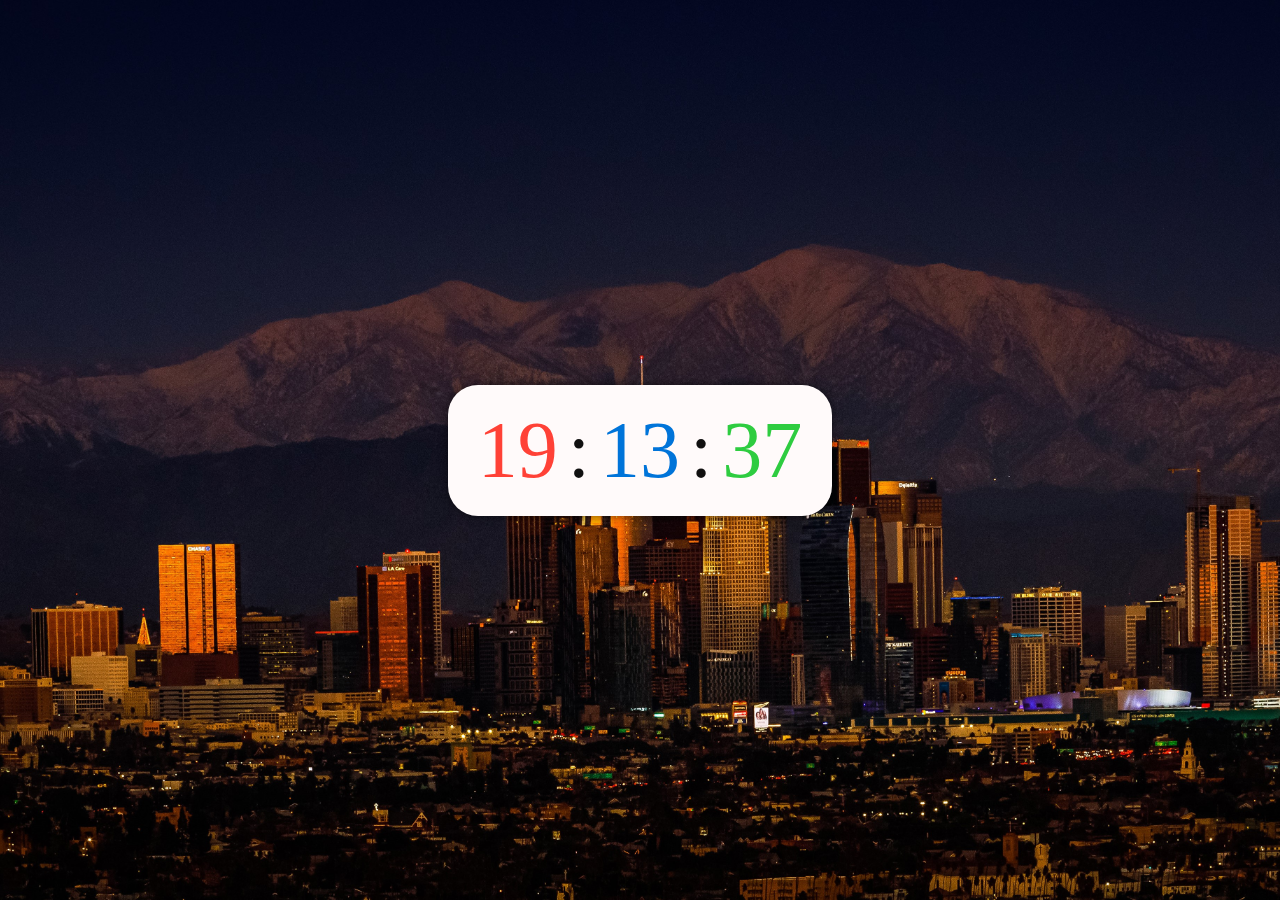
<file: clock/clock.html>
<!DOCTYPE html>
<html lang="en">
<head>
  <meta charset="UTF-8">
  <title>Digital Clock with Location</title>
  <link rel="stylesheet" href="clock.css">
</head>
<body>
  <div class="clock">
    <div class="display" id="clockDisplay">
      <div class="time" id="hours">00</div>
      <span class="colon">:</span>
      <div class="time" id="minutes">00</div>
      <span class="colon">:</span>
      <div class="time" id="seconds">00</div>
    </div>
    <div class="location" id="location"></div>
  </div>
  <div class="weather" id="weather"></div>
  

  <script src="clock.js"></script>
</span>
</body>
</html>
</file>
<file: clock/clock.css>
body {
    background-image: url(orsrc64603\ \(2\).jpg);
    background-position: center;
    background-size: cover;
    display: flex;
    justify-content: center;
    align-items: center;
    height: 100vh;
    margin: 0;
    font-family: 'Times New Roman', Times, serif;
    font-size: 16px;
  }
  
  .clock {
    background-color: snow;
    padding: 20px;
    border-radius: 30px;
    box-shadow: 0 0 10px rgba(0, 0, 0, 0.5);
  }
  
  .display {
    display: flex;
    justify-content: center;
    align-items: center;
    font-size: 5em;
  }
  
  .time {
    padding: 0 10px;
  }
  
  .colon {
    color: #111010;
  }
  
  /* Colors for time display */
  #hours {
    color: #FF4136; /* Red for hours */
  }
  
  #minutes {
    color: #0074D9; /* Blue for minutes */
  }
  
  #seconds {
    color: #2ECC40; /* Green for seconds */
  }
  h1 {
    text-align: center;
    justify-content: center;
    align-items: center;
    color: aliceblue;
    
  }
</file>
